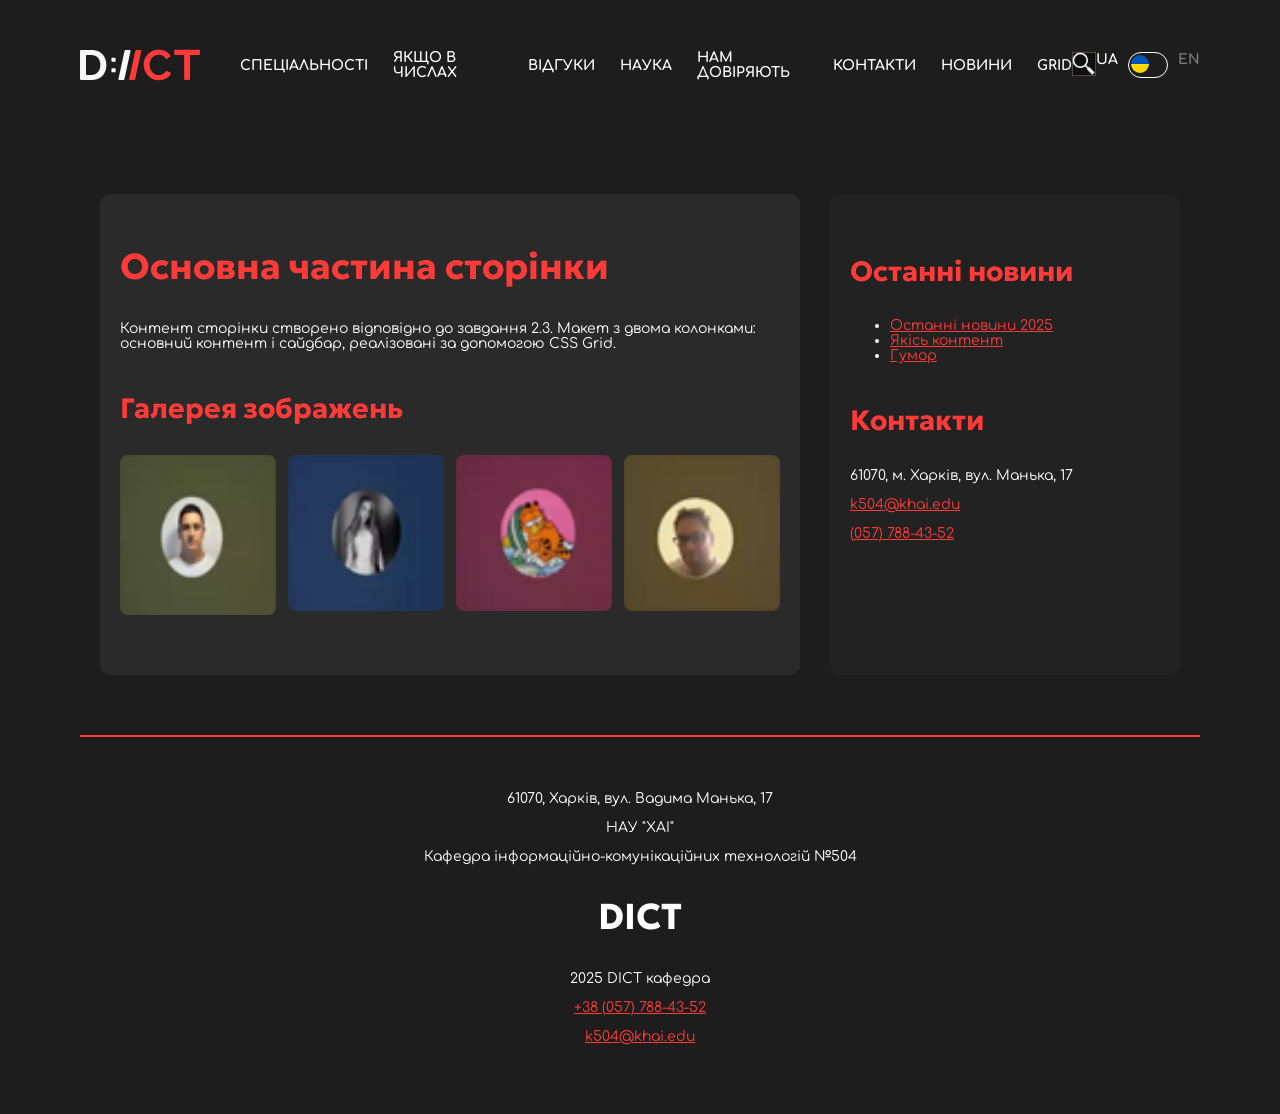
<file: grid.html>
<!doctype html>
<html lang="uk">
<head>
    <meta charset="UTF-8">
    <meta name="viewport" content="width=device-width, initial-scale=1.0">
    <meta http-equiv="X-UA-Compatible" content="ie=edge">
    <title>Grid | Кафедра DІКТ</title>
    <link rel="stylesheet" href="css/main.css">
    <link rel="stylesheet" href="css/style.css">
    <link rel="stylesheet" href="css/grid.css">
</head>
<body>

<header>
    <div class="logo">
        <img src="images/logo.svg" alt="Логотип кафедри DІCТ">
    </div>

    <nav>
        <div class="burger-menu">
            <button class="menu-toggle button">Меню</button>
        </div>

        <ul class="main-menu">
            <li><a class="menu-link" href="#specialties">Спеціальності</a></li>
            <li><a class="menu-link" href="#numbers">Якщо в числах</a></li>
            <li><a class="menu-link" href="#reviews">Відгуки</a></li>
            <li><a class="menu-link" href="#science">Наука</a></li>
            <li><a class="menu-link" href="#trust">Нам довіряють</a></li>
            <li><a class="menu-link" href="#contacts">Контакти</a></li>
            <li><a class="menu-link" href="#news">Новини</a></li>
            <li><a class="menu-link" href="grid.html">Grid</a></li>
        </ul>
    </nav>

    <div class="search">
        <img src="images/search.png" alt="Пошук">
    </div>

    <div class="lang">
        <ul class="lang-wrapper">
            <li class="ua"><a class="is-active" href="#">UA</a></li>
            <li class="en"><a href="#">EN</a></li>
        </ul>
    </div>
</header>

<main class="layout-grid">
    <article id="main">
        <h2>Основна частина сторінки</h2>
        <p>
            Контент сторінки створено відповідно до завдання 2.3.
            Макет з двома колонками:
            основний контент і сайдбар, реалізовані за допомогою CSS Grid.
        </p>

        <section class="gallery">
            <h3>Галерея зображень</h3>
            <div class="gallery-grid">
                <img src="images/pr9_1.png" alt="Фото 1">
                <img src="images/pr9_2.png" alt="Фото 2">
                <img src="images/pr9_3.png" alt="Фото 3">
                <img src="images/pr9_4.png" alt="Фото 4">
            </div>
        </section>
    </article>

    <aside id="sidebar">
        <section class="widget">
            <h3>Останні новини</h3>
            <ul>
                <li><a href="#">Останні новини 2025</a></li>
                <li><a href="#">Якісь контент</a></li>
                <li><a href="#">Гумор</a></li>
            </ul>
        </section>

        <section class="widget">
            <h3>Контакти</h3>
            <p>61070, м. Харків, вул. Манька, 17</p>
            <p><a href="mailto:k504@khai.edu">k504@khai.edu</a></p>
            <p><a href="tel:+380577884352">(057) 788-43-52</a></p>
        </section>
    </aside>
</main>

<footer>
    <div class="footer-container">
        <div class="footer-left">
            <p>61070, Харків, вул. Вадима Манька, 17</p>
            <p>НАУ "ХАІ"</p>
            <p>Кафедра інформаційно-комунікаційних технологій №504</p>
        </div>
        <div class="footer-center">
            <h2>DICT</h2>
            <p>2025 DICT кафедра</p>
        </div>
        <div class="footer-right">
            <p><a href="tel:+380577884352">+38 (057) 788-43-52</a></p>
            <p><a href="mailto:k504@khai.edu">k504@khai.edu</a></p>
        </div>
    </div>
</footer>

</body>
</html>
</file>
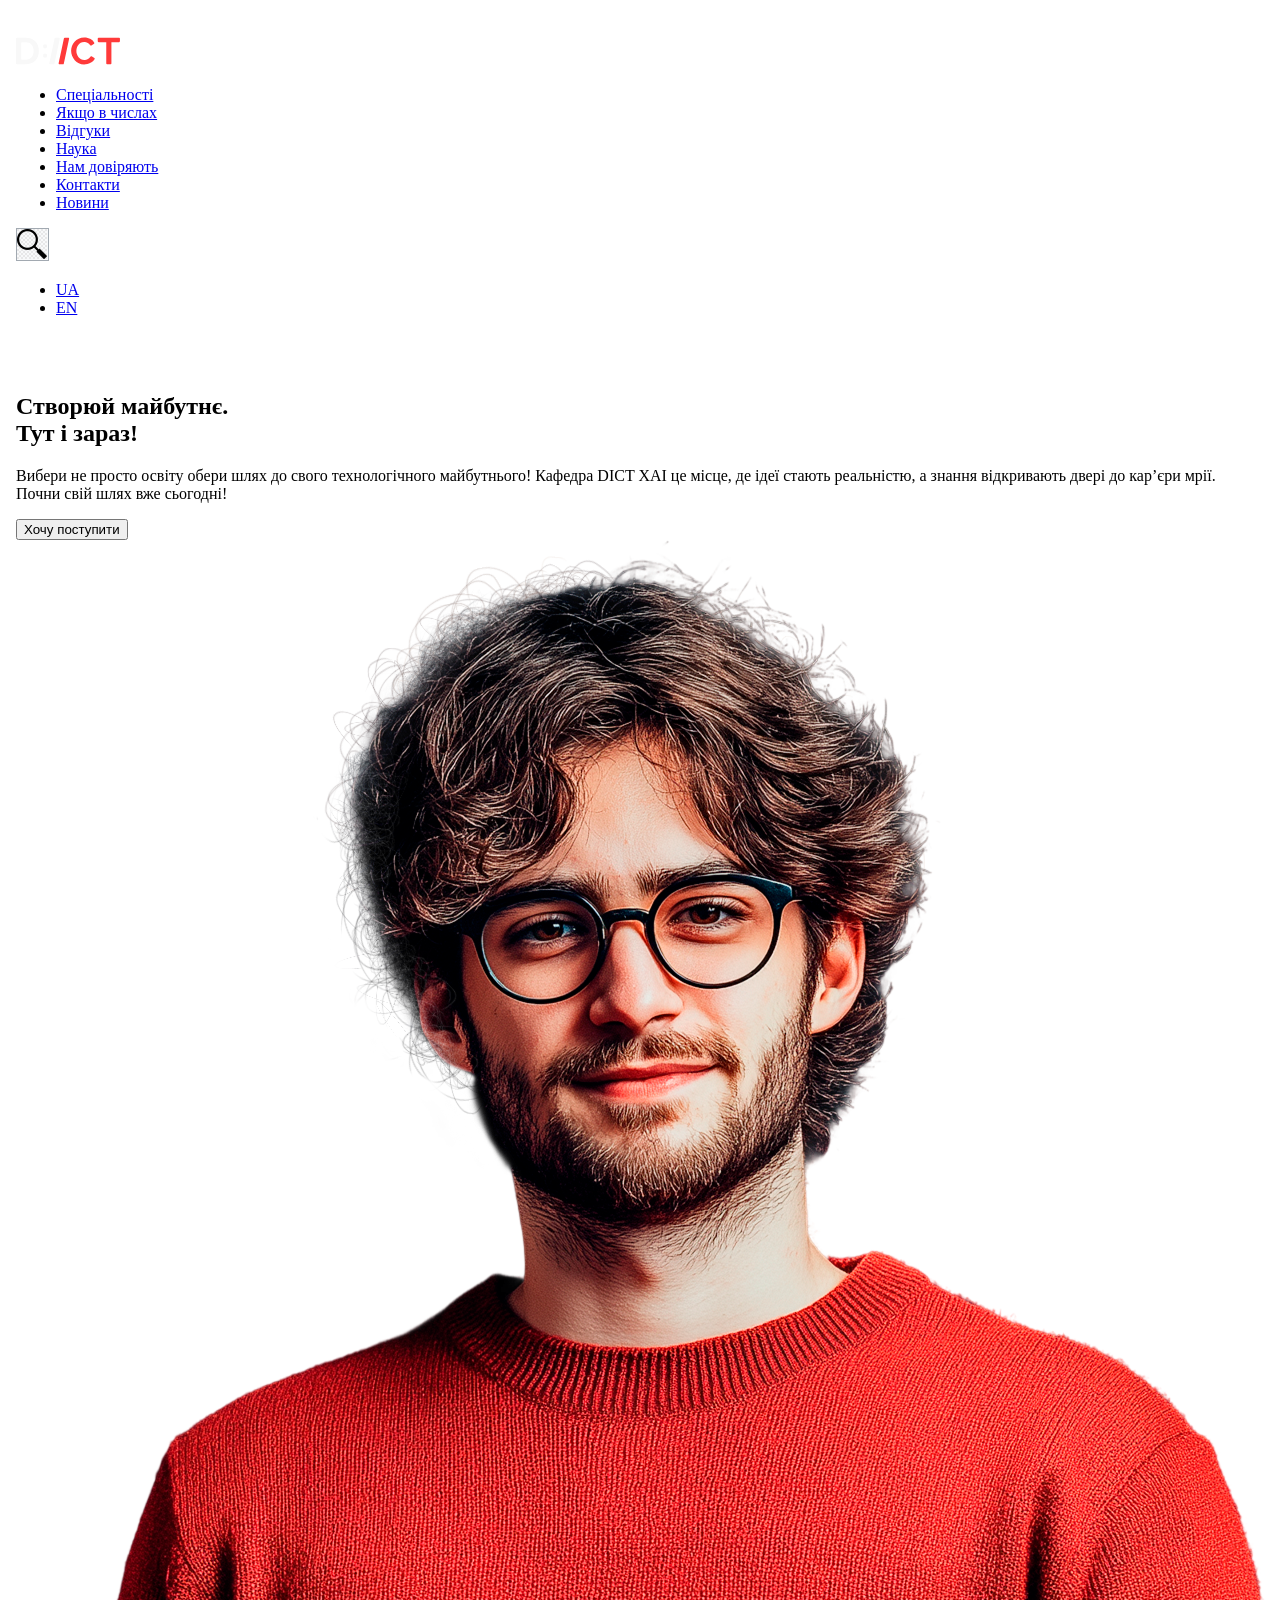
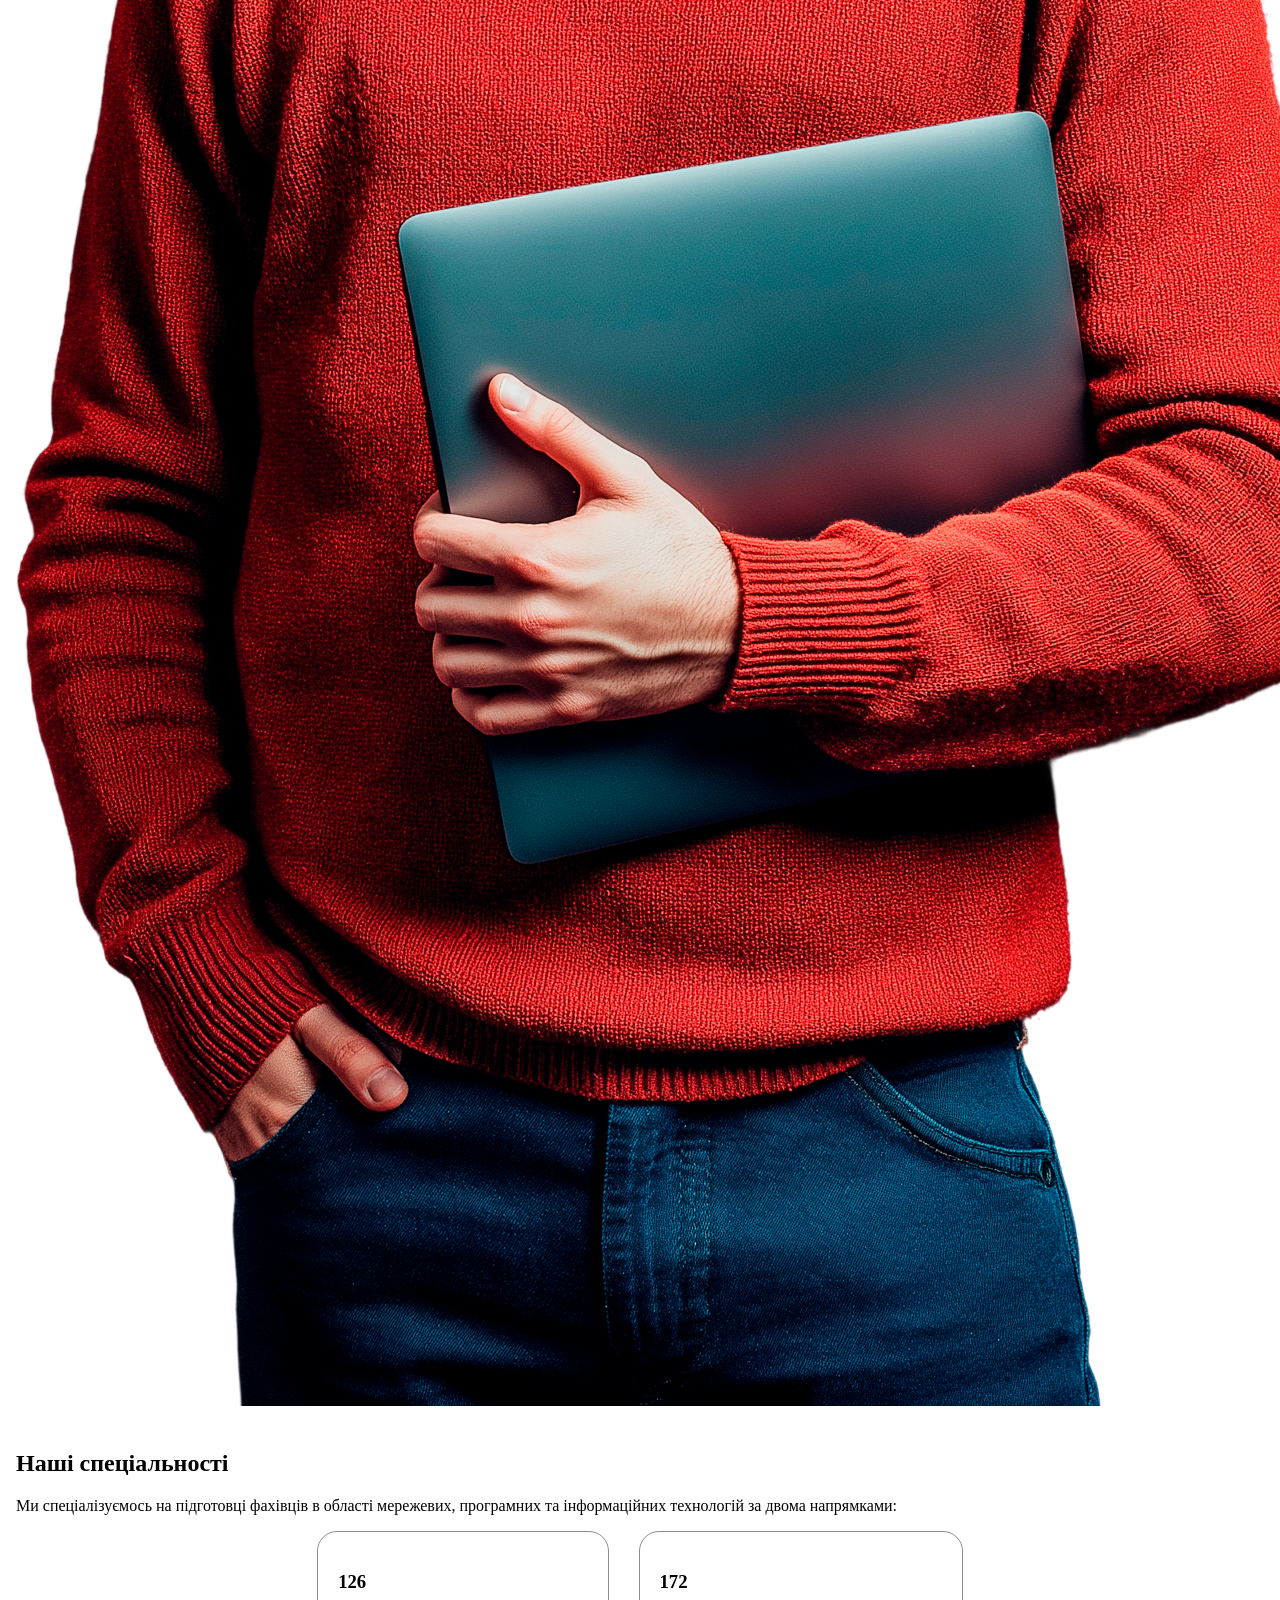
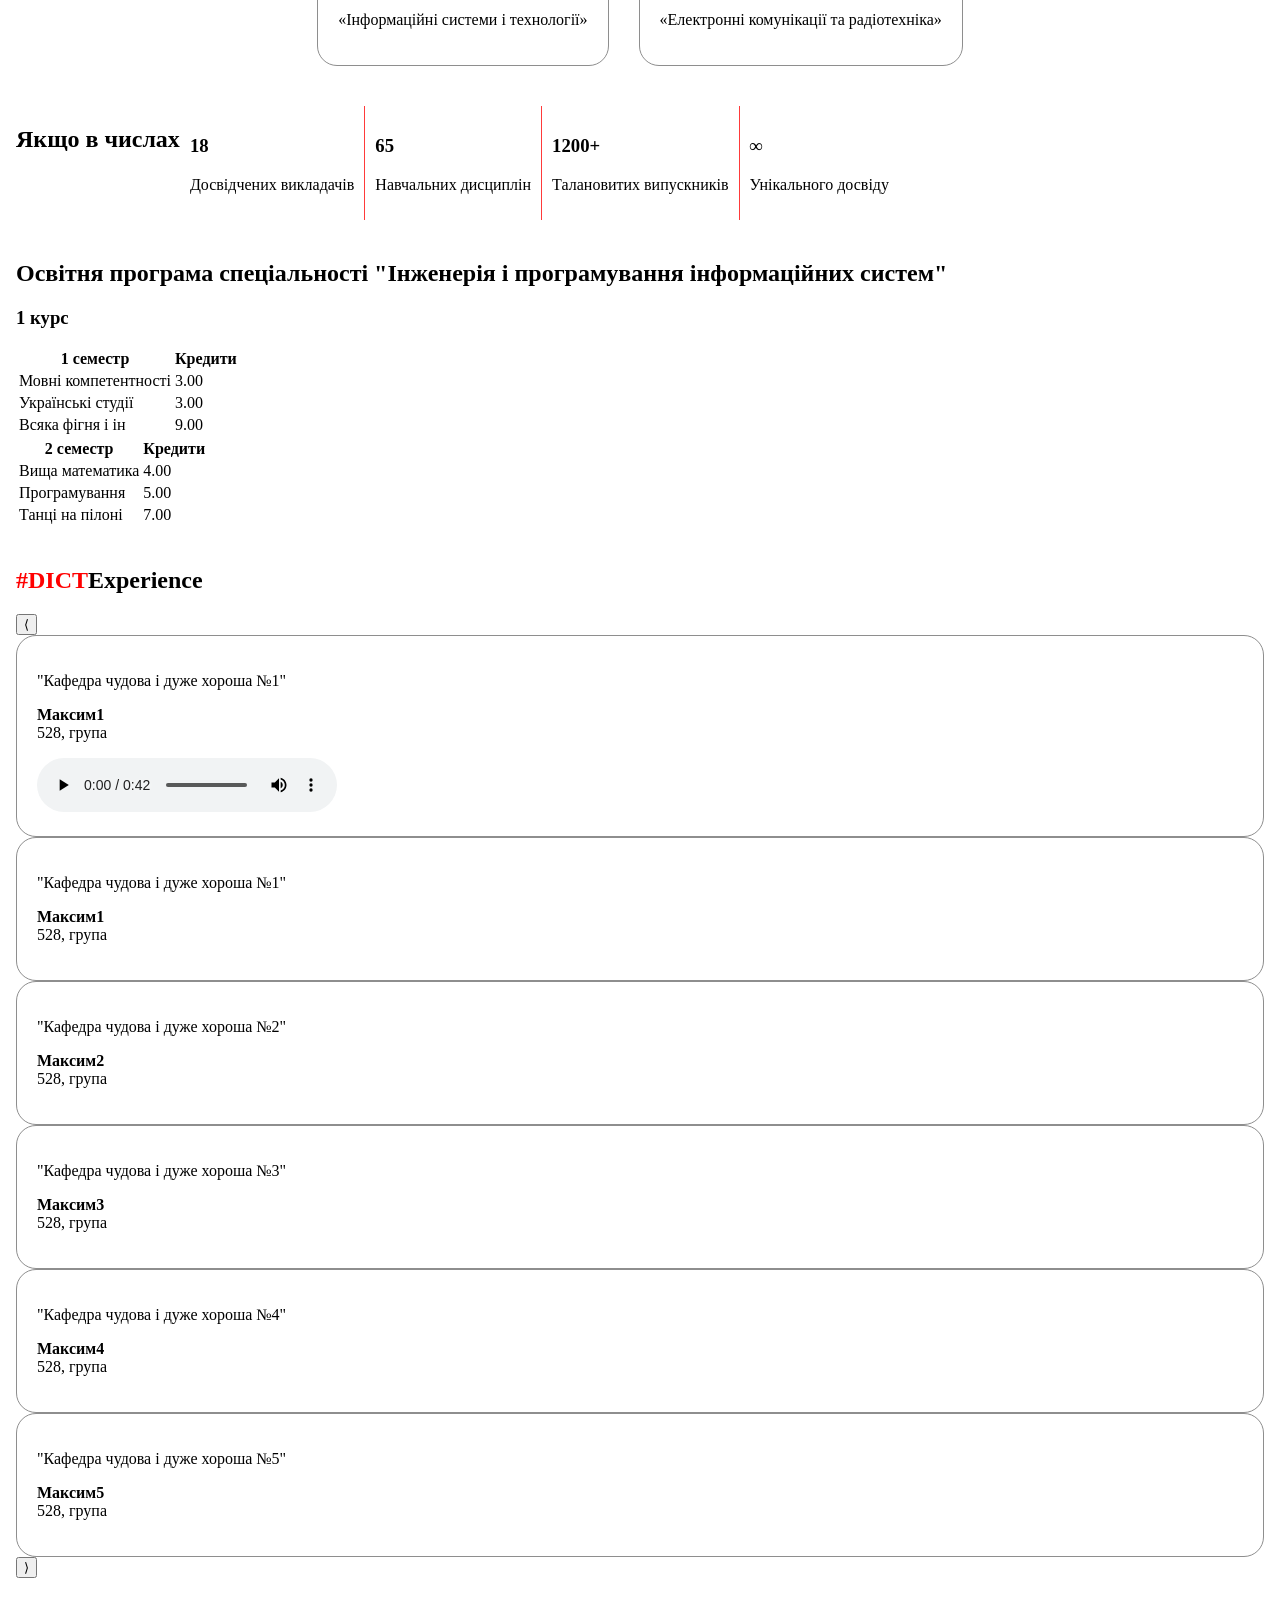
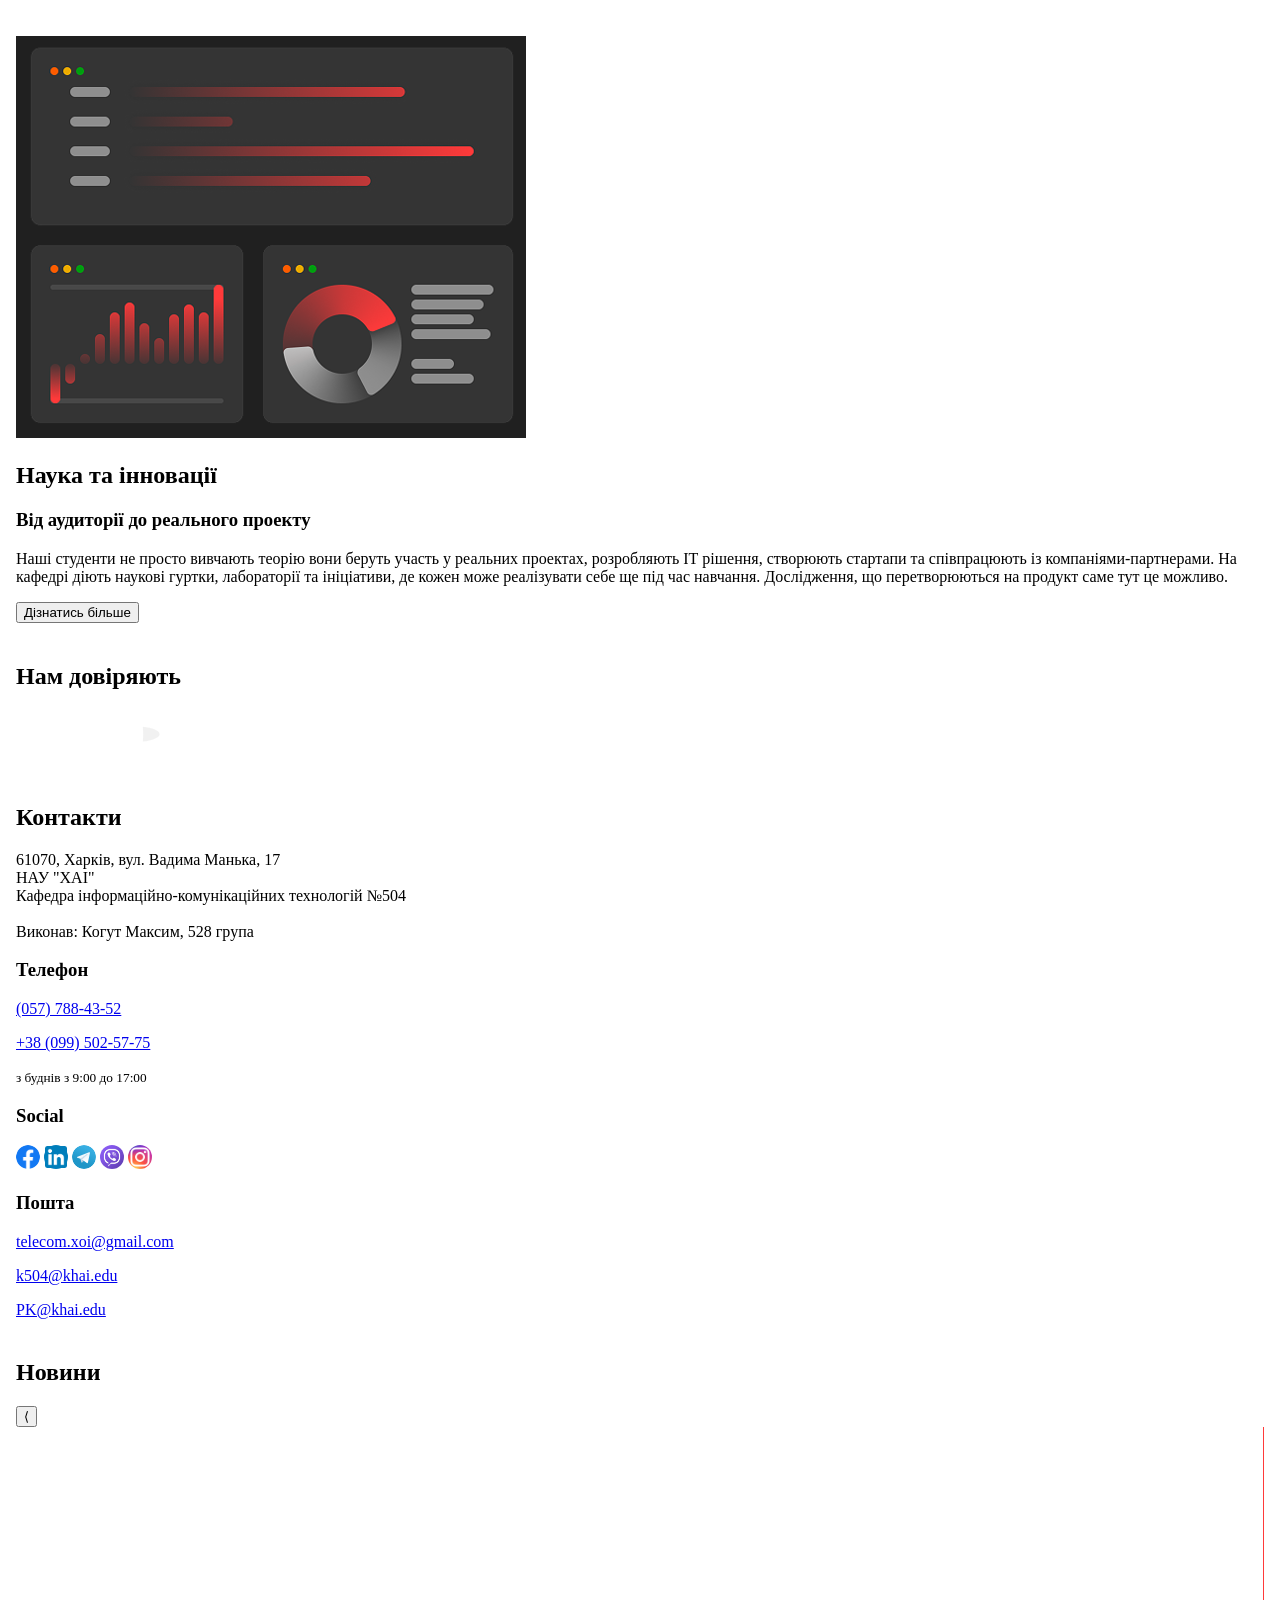
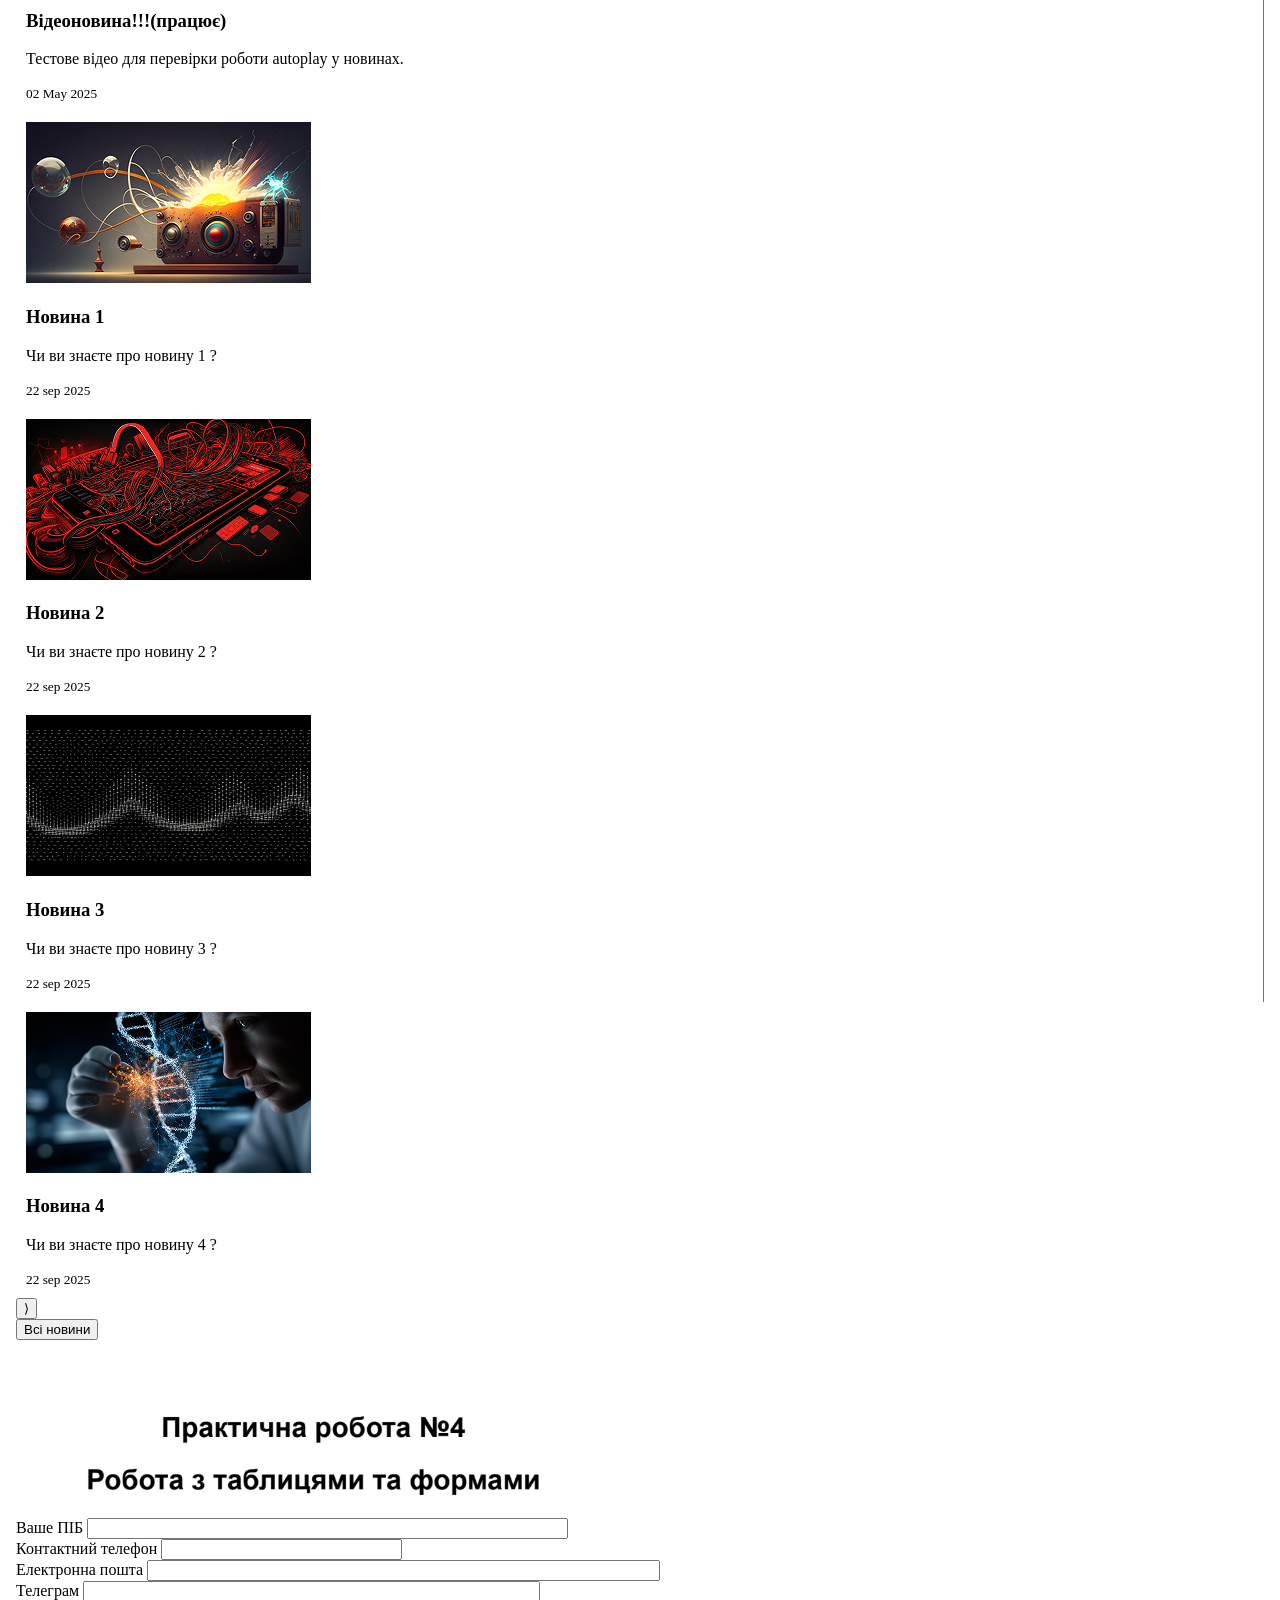
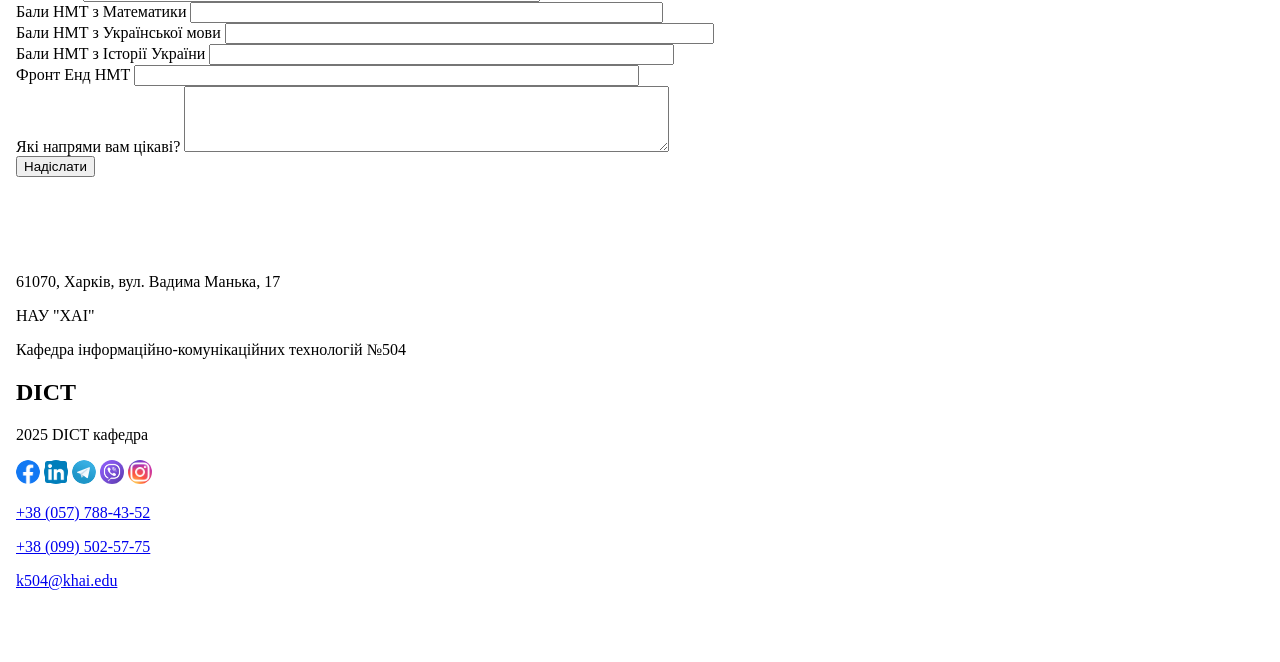
<file: index2.html>
<!doctype html>
<html lang="uk">
<head>
    <meta charset="UTF-8">
    <meta name="viewport"
          content="width=device-width, user-scalable=no, initial-scale=1.0, maximum-scale=1.0, minimum-scale=1.0">
    <meta http-equiv="X-UA-Compatible" content="ie=edge">
    <title>Homepage | Department of Information and Communication Technologies</title>
    <link rel="stylesheet" href="css/style.css">
</head>
<body>
<header>
    <div class="header-container">
        <!-- Логотип -->
        <div class="logo">
            <img src="images/logo.svg" alt="Логотип кафедри">
        </div>

        <nav>
            <ul>
                <li><a href="#specialties">Спеціальності</a></li> <!-- спец+-->
                <li><a href="#numbers">Якщо в числах</a></li> <!-- числа+-->
                <li><a href="#reviews">Відгуки</a></li> <!-- відгук+-->
                <li><a href="#science">Наука</a></li> <!-- наука+-->
                <li><a href="#trust">Нам довіряють</a></li> <!-- довіра+-->
                <li><a href="#contacts">Контакти</a></li> <!-- конт+-->
                <li><a href="#news">Новини</a></li> <!-- ньюз+-->
            </ul>
        </nav>
        <div class="search">
            <img src="images/search.png" alt="Search">
            <!-- вроде скачал две иконки, но что то она не работает -->
        </div>
        <div class="lang">
            <ul class="lang__wrapper">
                <li class="ua"><a href="#">UA</a></li>
                <li class="en"><a href="#">EN</a></li>
            </ul>
    </div>
    </div>
</header>

<main>
    <section id="banner">
        <div class="banner-text">
            <h1>Створюй майбутнє.<br>Тут і зараз!</h1>
            <p>
                Вибери не просто освіту  обери шлях до свого технологічного майбутнього!
                Кафедра DICT ХАІ це місце, де ідеї стають реальністю, а знання відкривають
                двері до кар’єри мрії. Почни свій шлях вже сьогодні!
            </p>
            <button class="cta">Хочу поступити</button>
        </div>

        <div class="banner-image">
            <img src="images/boy 2.png" alt="Студент кафедри DІCТ">
        </div>
    </section>

    <section id="specialties">
        <h2>Наші спеціальності</h2>
        <p>
            Ми спеціалізуємось на підготовці фахівців в області мережевих, програмних
            та інформаційних технологій за двома напрямками:
        </p>
        <div class="specialty-cards">
            <div class="card">
                <h3>126</h3>
                <p>«Інформаційні системи і технології»</p>
            </div>
            <div class="card">
                <h3>172</h3>
                <p>«Електронні комунікації та радіотехніка»</p>
            </div>
        </div>
    </section>

    <section id="numbers">
        <h2>Якщо в числах</h2>

        <div class="number">
            <h3>18</h3>
            <p>Досвідчених викладачів</p>
        </div>

        <div class="number">
            <h3>65</h3>
            <p>Навчальних дисциплін</p>
        </div>

        <div class="number">
            <h3>1200+</h3>
            <p>Талановитих випускників</p>
        </div>

        <div class="number">
            <h3> ∞ </h3>
            <p>Унікального досвіду</p>
        </div>
    </section>
    <!-- таблицу ПР4-->
    <main>
        <section id="program">
            <h2>Освітня програма спеціальності "Інженерія і програмування інформаційних систем"</h2>
            <h3>1 курс</h3>
            <div class="table-wrapper">
                <table>
                    <thead>
                    <tr>
                        <th>1 семестр</th>
                        <th>Кредити</th>
                    </tr>
                    </thead>
                    <tbody>
                    <tr>
                        <td>Мовні компетентності</td>
                        <td>3.00</td>
                    </tr>
                    <tr>
                        <td>Українські студії</td>
                        <td>3.00</td>
                    </tr>
                    <tr>
                        <td>Всяка фігня і ін</td>
                        <td>9.00</td>
                    </tr>
                    </tbody>
                </table>
                <table>
                    <thead>
                    <tr>
                        <th>2 семестр</th>
                        <th>Кредити</th>
                    </tr>
                    </thead>
                    <tbody>
                    <tr>
                        <td>Вища математика</td>
                        <td>4.00</td>
                    </tr>
                    <tr>
                        <td>Програмування</td>
                        <td>5.00</td>
                    </tr>
                    <tr>
                        <td>Танці на пілоні</td>
                        <td>7.00</td>
                    </tr>
                    </tbody>
                </table>
            </div>
        </section>
    </main>

    <section id="reviews">
        <h2><span style="color:red">#DICT</span>Experience</h2>

        <div class="carousel">
            <button class="prev">⟨</button>
            <div class="carousel-window">
                <div class="carousel-track">
                    <!-- Відгук з аудіо -->
                    <div class="review">
                        <p>"Кафедра чудова і дуже хороша №1"</p>
                        <p><b>Максим1</b><br>528, група</p>
                        <audio controls>
                            <source src="images/example.mp3" type="audio/mpeg">
                        </audio>
                    </div>
                    <!-- -->
                    <div class="review">
                        <p>"Кафедра чудова і дуже хороша №1"</p>
                        <p><b>Максим1</b><br>528, група</p>
                    </div>
                    <div class="review">
                        <p>"Кафедра чудова і дуже хороша №2"</p>
                        <p><b>Максим2</b><br>528, група</p>
                    </div>
                    <div class="review">
                        <p>"Кафедра чудова і дуже хороша №3"</p>
                        <p><b>Максим3</b><br>528, група</p>
                    </div>
                    <div class="review">
                        <p>"Кафедра чудова і дуже хороша №4"</p>
                        <p><b>Максим4</b><br>528, група</p>
                    </div>
                    <div class="review">
                        <p>"Кафедра чудова і дуже хороша №5"</p>
                        <p><b>Максим5</b><br>528, група</p>
                    </div>
                </div>
            </div>
            <button class="next">⟩</button>
        </div>
    </section>

    <section id="science">
        <div class="science-container">
            <div class="science-image">
                <br>
                <img src="images/sc_cut.png" alt="Наука та інновації">
            </div>
            <div class="science-text">
                <h2>Наука та інновації</h2>
                <h3>Від аудиторії до реального проекту</h3>
                <p>
                    Наші студенти не просто вивчають теорію вони беруть участь у реальних проектах,
                    розробляють ІТ рішення, створюють стартапи та співпрацюють із компаніями-партнерами.
                    На кафедрі діють наукові гуртки, лабораторії та ініціативи, де кожен може реалізувати
                    себе ще під час навчання. Дослідження, що перетворюються на продукт саме тут це можливо.
                </p>
                <button>Дізнатись більше</button>
            </div>
        </div>
    </section>

    <section id="trust">
        <h2>Нам довіряють</h2>
        <div class="logos">
            <img src="images/nix.svg" alt="NIX" title="NIX">
            <img src="images/sigma.svg" alt="Sigma" title="Sigma">
            <img src="images/gl.svg" alt="GlobalLogic" title="GlobalLogic">
            <img src="images/epam.svg" alt="EPAM" title="EPAM">
            <img src="images/dataart.svg" alt="DataArt" title="DataArt">
        </div>
    </section>

    <section id="contacts">
        <h2>Контакти</h2>
        <p>
            61070, Харків, вул. Вадима Манька, 17 <br>
            НАУ "ХАІ" <br>
            Кафедра інформаційно-комунікаційних технологій №504
            <br>
            <br>
            Виконав: Когут Максим, 528 група
        </p>

        <div class="contact-blocks">
            <div class="contact-item">
                <h3>Телефон</h3>
                <p><a href="tel:+380577884352">(057) 788-43-52</a></p>
                <p><a href="tel:+380995025775">+38 (099) 502-57-75</a></p>
                <small>з буднів з 9:00 до 17:00</small>
            </div>

            <div class="contact-item">
                <h3>Social</h3>
                <p>
                    <a href="#"><img src="images/fb.svg" alt="Facebook"></a>
                    <a href="#"><img src="images/in.svg" alt="LinkedIn"></a>
                    <a href="#"><img src="images/telegram.svg" alt="Telegram"></a>
                    <a href="#"><img src="images/viber.svg" alt="Viber"></a>
                    <a href="#"><img src="images/instagram.svg" alt="Instagram"></a>
                </p>
            </div>

            <div class="contact-item">
                <h3>Пошта</h3>
                <p><a href="mailto:maxim.kogut@528group.com">telecom.xoi@gmail.com</a></p>
                <p><a href="mailto:k504@khai.edu">k504@khai.edu</a></p>
                <p><a href="mailto:PK@khai.edu">PK@khai.edu</a></p>
            </div>
        </div>
    </section>

    <section id="news">
        <h2>Новини</h2>

        <div class="news-carousel">
            <button class="prev-news">⟨</button>
            <div class="news-window">
                <div class="news-track">
                    <!-- Картка з відео -->
                    <div class="news-card">
                        <video autoplay muted loop playsinline>
                            <source src="images/example.mp4" type="video/mp4">

                        </video>
                        <h3>Відеоновина!!!(працює)</h3>
                        <p>Тестове відео для перевірки роботи autoplay у новинах.</p>
                        <small>02 May 2025</small>
                    </div>

                    <div class="news-card">
                        <img src="images/image.png" alt="Новина 1">
                        <h3>Новина 1</h3>
                        <p>Чи ви знаєте про новину 1 ?</p>
                        <small>22 sep 2025</small>
                    </div>
                    <div class="news-card">
                        <img src="images/image1.png" alt="Новина 2">
                        <h3>Новина 2</h3>
                        <p>Чи ви знаєте про новину 2 ?</p>
                        <small>22 sep 2025</small>
                    </div>
                    <div class="news-card">
                        <img src="images/image2.png" alt="Новина 3">
                        <h3>Новина 3</h3>
                        <p>Чи ви знаєте про новину 3 ?</p>
                        <small>22 sep 2025</small>
                    </div>
                    <div class="news-card">
                        <img src="images/image4.png" alt="Новина 4">
                        <h3>Новина 4</h3>
                        <p>Чи ви знаєте про новину 4 ?</p>
                        <small>22 sep 2025</small>
                    </div>
                </div>
            </div>
            <button class="next-news">⟩</button>
        </div>

        <button class="all-news">Всі новини</button>
    </section>
    <!--форма звор звязку-->
    <section id="anketa">
        <div class="pic-box">
            <img src="images/1.png" alt="Форма - зворотній зв’язок">
        </div>

        <div class="form-box">
            <form class="custom-form">

                <div class="field field-text">
                    <label for="input-fullname">Ваше ПІБ</label>
                    <input type="text" id="input-fullname" name="user_fullname" size="58" maxlength="250">
                </div>

                <div class="field field-phone">
                    <label for="input-phone">Контактний телефон</label>
                    <input type="tel" id="input-phone" name="user_phone" size="28" maxlength="115">
                </div>

                <div class="field field-mail">
                    <label for="input-mail">Електронна пошта</label>
                    <input type="email" id="input-mail" name="user_mail" size="62" maxlength="245">
                </div>

                <div class="field field-telegram">
                    <label for="input-telegram">Телеграм</label>
                    <input type="text" id="input-telegram" name="user_telegram" size="55" maxlength="240">
                </div>

                <div class="field field-text">
                    <label for="score-math">Бали НМТ з Математики</label>
                    <input type="text" id="score-math" name="score_math" size="57" maxlength="248">
                </div>

                <div class="field field-text">
                    <label for="score-ukr">Бали НМТ з Української мови</label>
                    <input type="text" id="score-ukr" name="score_ukr" size="59" maxlength="249">
                </div>

                <div class="field field-text">
                    <label for="score-history">Бали НМТ з Історії України</label>
                    <input type="text" id="score-history" name="score_history" size="56" maxlength="243">
                </div>

                <div class="field field-text">
                    <label for="score-extra">Фронт Енд НМТ</label>
                    <input type="text" id="score-extra" name="score_extra" size="61" maxlength="252">
                </div>

                <div class="field field-textarea">
                    <label for="interests">Які напрями вам цікаві?</label>
                    <textarea id="interests" name="user_interests" rows="4" cols="58"></textarea>
                </div>

                <div class="form-buttons">
                    <input type="submit" class="btn-submit" value="Надіслати">
                </div>
            </form>
        </div>
    </section>
    <!--футер-->
    <footer>
        <div class="footer-container">
            <!-- Ліва колонка -->
            <div class="footer-left">
                <p>61070, Харків, вул. Вадима Манька, 17</p>
                <p>НАУ "ХАІ"</p>
                <p>Кафедра інформаційно-комунікаційних технологій №504</p>
            </div>
            <!-- Центр -->
            <div class="footer-center">
                <h2>DICT</h2>
                <p>2025 DICT кафедра</p>
                <div class="footer-social">
                    <a href="#"><img src="images/fb.svg" alt="Facebook"></a>
                    <a href="#"><img src="images/in.svg" alt="LinkedIn"></a>
                    <a href="#"><img src="images/telegram.svg" alt="Telegram"></a>
                    <a href="#"><img src="images/viber.svg" alt="Viber"></a>
                    <a href="#"><img src="images/instagram.svg" alt="Instagram"></a>
                </div>
            </div>

            <!-- Права колонка -->
            <div class="footer-right">
                <p><a href="tel:+380577884352">+38 (057) 788-43-52</a></p>
                <p><a href="tel:+380995025775">+38 (099) 502-57-75</a></p>
                <p><a href="mailto:k504@khai.edu">k504@khai.edu</a></p>
            </div>

        </div>
    </footer>
</file>
<file: css/main.css>
@import url("https://fonts.googleapis.com/css2?family=Comfortaa:wght@300..700&family=Geologica:wght@100..900&display=swap");

:root {
    --primary-color: #1d1d1d;
    --primary-text-color: #f8f8f8;
    --red-color: #ff3b39;
    --red-hover-color: #ff1a18;
    --grey-color: #7c7c7c;
    --silver-color: #bfbfbf;
}

body {
    background: var(--primary-color);
    color: var(--primary-text-color);
    max-width: 80em;
    margin: 0 auto;
    padding: 0 20px;
    font-size: 14px;
    font-family: "Comfortaa", sans-serif;
}

a {
    color: var(--red-color);
    text-decoration: underline;
}
a:hover { text-decoration: none; }

h1, h2, h3 {
    font-family: "Geologica", sans-serif;
    font-weight: 700;
    line-height: 1.3;
}

h1 { font-size: 48px; }
h2 { font-size: 36px; }
h3 { font-size: 28px; }

header {
    width: 100%;
    display: flex;
    align-items: center;
    justify-content: space-between;
    padding: 15px 0;
    position: relative;
    z-index: 1000;
    background: var(--primary-color);
}

header .logo img {
    width: 120px;
    display: block;
}

header nav {
    flex: 1;
    display: flex;
    justify-content: center;
}

header nav .main-menu {
    list-style: none;
    display: flex;
    gap: 25px;
    align-items: center;
}

header nav .main-menu li a {
    color: white;
    text-decoration: none;
    font-weight: bold;
    text-transform: uppercase;
    font-size: 14px;
}

.right-block {
    display: flex;
    align-items: center;
    gap: 20px;
}

header .search img {
    width: 24px;
    filter: invert(1);
}
.lang .lang-wrapper {
    list-style: none;
    display: flex;
    gap: 10px;
}

.lang .lang-wrapper li a {
    color: #7c7c7c;
    font-weight: bold;
    text-decoration: none;
}

.lang .lang-wrapper li a.is-active {
    color: white;
}

.lang {
    width: 104px;
}

.lang .lang-wrapper {
    margin: 0;
    padding: 0;
    justify-content: space-between;
    position: relative;
}

.lang .lang-wrapper::before {
    content: "";
    width: 38px;
    height: 24px;
    border-radius: 100px;
    border: 1px solid white;
    order: 2;
}

.lang .lang-wrapper li {
    position: relative;
}

.lang .lang-wrapper li.ua {
    order: 1;
}
.lang .lang-wrapper li.ua a.is-active::after {
    content: "";
    width: 18px;
    height: 18px;
    background: url("../images/uk.png") no-repeat center/cover;
    border-radius: 50%;
    position: absolute;
    top: 3px;
    right: -31px;
}

.lang .lang-wrapper li.en {
    order: 3;
}
.lang .lang-wrapper li.en a.is-active::before {
    content: "";
    width: 18px;
    height: 18px;
    background: url("../images/en.png") no-repeat center/cover;
    border-radius: 50%;
    position: absolute;
    top: 3px;
    left: -31px;
}

#banner {
    display: flex;
    align-items: center;
    justify-content: space-between;
    min-height: 520px;
    padding-top: 40px;
}

.menu-toggle {
    display: none;
    background: var(--red-color);
    color: white;
    border: none;
    padding: 8px 20px;
    border-radius: 8px;
    font-size: 14px;
    font-weight: bold;
    cursor: pointer;
}

.mobile-menu {
    display: none;
    flex-direction: column;
    background: #1d1d1d;
    padding: 20px;
    gap: 15px;
    position: absolute;
    top: 70px;
    left: 0;
    width: 100%;
    z-index: 999;
}

.mobile-menu a {
    color: white;
    text-decoration: none;
    font-size: 18px;
    font-weight: 600;
}

.mobile-menu.show {
    display: flex !important;
}

@media (max-width: 1024px) {

    nav .main-menu {
        display: none !important;
    }

    .menu-toggle {
        display: inline-block !important;
    }
}

@media (min-width: 1200px) {
    .menu-toggle {
        display: none !important;
    }
}
.menu-toggle {
    margin-left: 200px;
}
</file>
<file: css/style.css>
body {
    max-width: 80em;
    margin: auto;
    padding: 16px;
}

header{
    padding-block: 20px; /*вверх+низ*/
}

section {
    margin: 40px 0;
}

/* 4.2 аші спеціальності + */
section#specialties .specialty-cards .card {
    padding: 20px;
    border-radius: 20px;
    border: 1px solid #8E8E8E;
}

/* 4.3 в числах+ */
section#numbers .number {
    padding: 10px;
    border-right: 1px solid #FF3A3A;
}

/* 4.4 відгуки + */
section#reviews .review {
    padding: 20px;
    border-radius: 20px;
    border: 1px solid #8E8E8E;
}

/* 4.5 Новини+ */
section#news .news-card {
    vertical-align: top;
    padding: 10px;
    border-right: 1px solid #FF3A3A;
}

section#news .news-card:last-child {
    /*кроме последнего елемента внутри ньюз*/
    border-right: none;
}

/*  5 футер + */
footer {
    padding: 40px 0;
}

/* TABLET (adaptiv) */
@media (min-width: 796px) {

    section#specialties .specialty-cards {
        display: flex;
        flex-direction: row;
        justify-content: center;
        gap: 30px;
    }

    section#numbers {
        display: flex;
    }

    section#numbers .number:last-child {
        border-right: none;
    }
}

/* DESKTOP (adaptiv) */
@media (min-width: 1200px) {
    section#news .news-track {
        gap: 40px;
    }
}
</file>
<file: css/grid.css>
/* grid layout базовый*/
.layout-grid {
    display: grid;
    grid-template-columns: 1fr;
    gap: 20px;
    margin-top: 40px;
    padding: 20px;
}
/* основная колонка */
article#main {
    background: #2a2a2a;
    padding: 20px;
    border-radius: 10px;
    color: #fff;
}

article#main h2,
article#main h3 {
    color: #ff3b39;
}

/* галерея мобайл */
.gallery-grid {
    display: grid;
    grid-template-columns: repeat(2, 1fr);
    gap: 8px;
    margin-top: 20px;
}

.gallery-grid img {
    width: 100%;
    height: auto;
    object-fit: cover;
    border-radius: 8px;
}

/* sidebar */
#sidebar {
    background: #222;
    padding: 20px;
    border-radius: 10px;
    color: #fff;
}

#sidebar h3 {
    color: #ff3b39;
}

/* футер */
footer {
    margin-top: 40px;
    border-top: 2px solid #ff3b39;
    text-align: center;
    color: #fff;
}

/* TABLET (796px) — 2 колонки  */
@media (min-width: 796px) {

    .layout-grid {
        grid-template-columns: 2fr 1fr;
        gap: 30px;
        margin-top: 60px;
    }

    .gallery-grid {
        grid-template-columns: repeat(3, 1fr);
        gap: 12px;
    }
}

/* DESKTOP (1200px) — 4 колонки в галерее */
@media (min-width: 1200px) {

    .gallery-grid {
        grid-template-columns: repeat(4, 1fr);
    }
}
</file>
